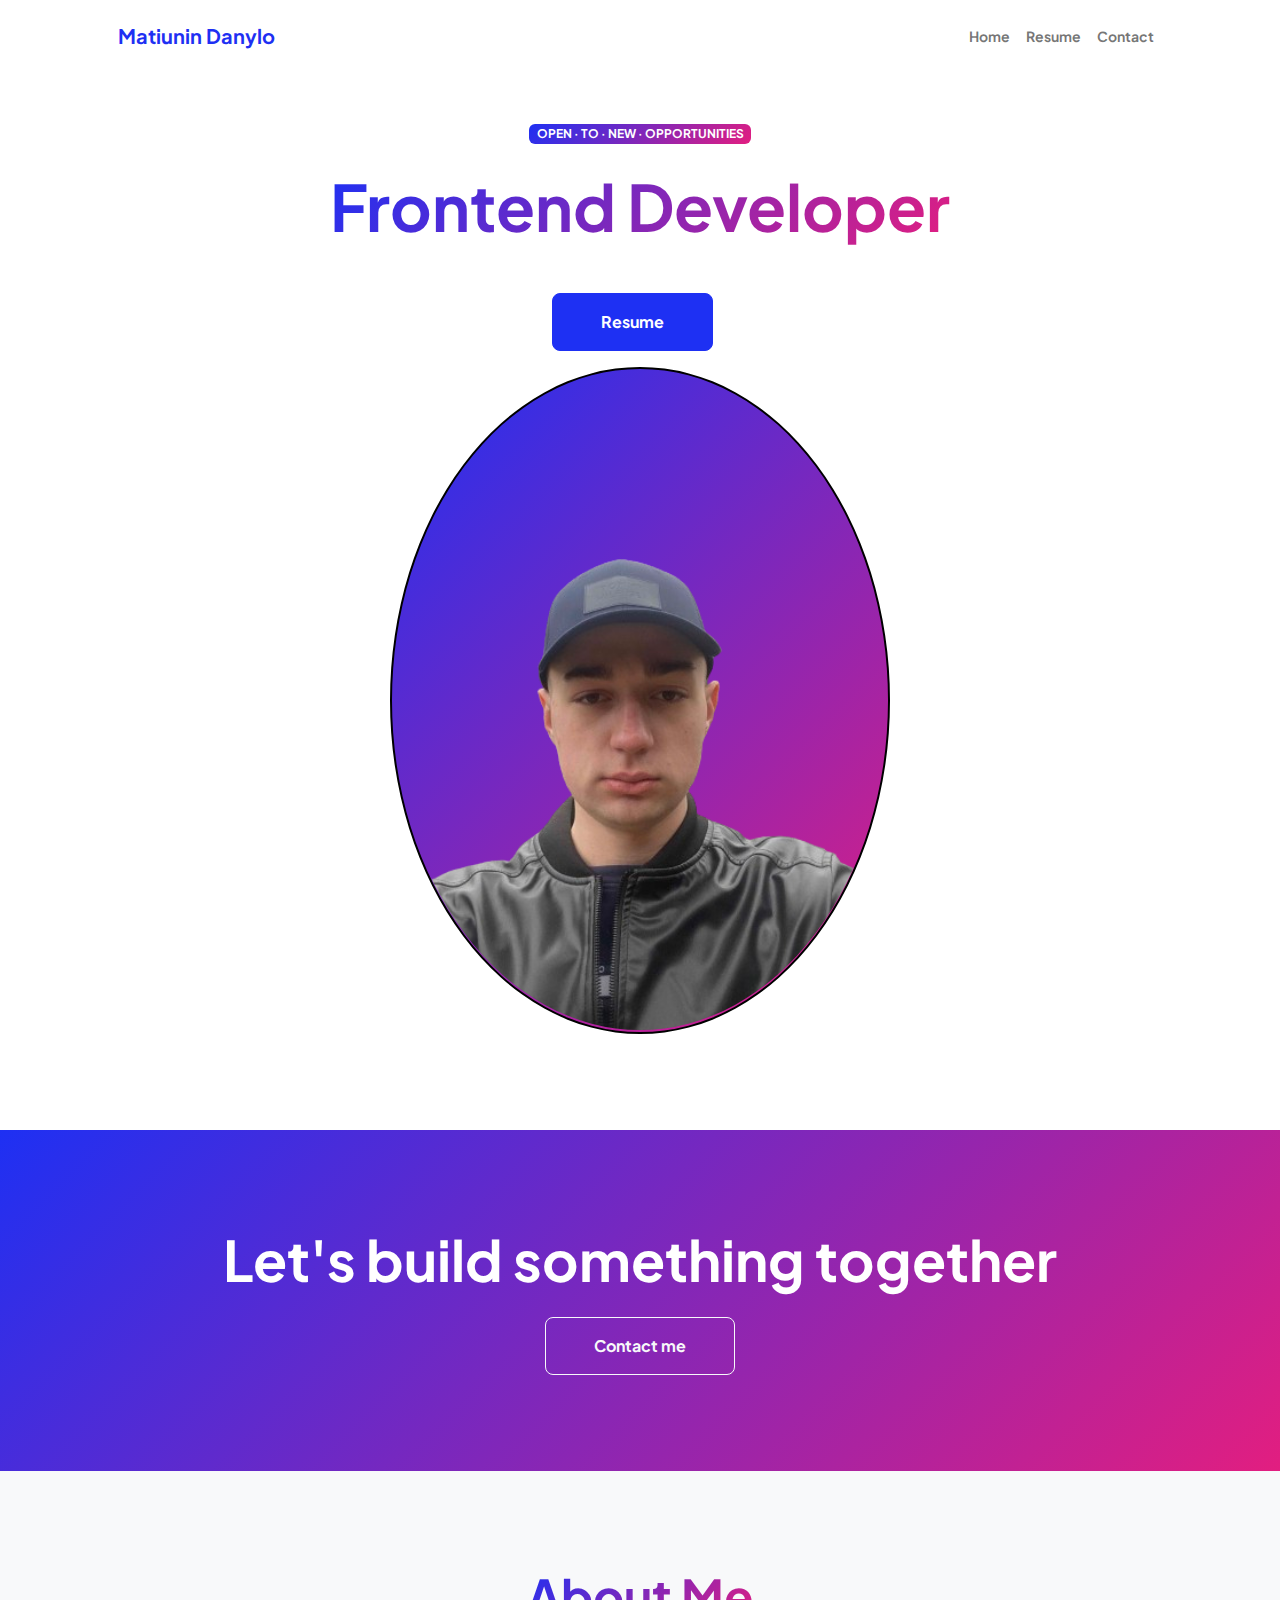
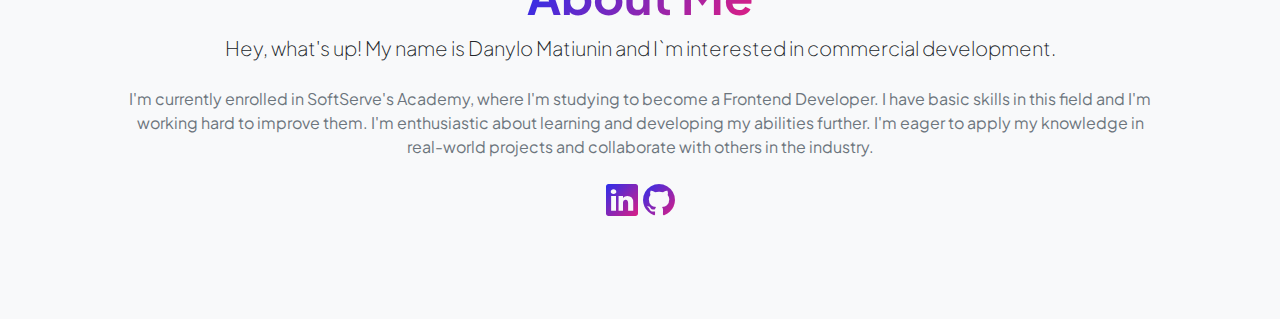
<file: index.html>
<!DOCTYPE html>
<html lang="en">
    <head>
        <meta charset="utf-8" />
        <meta name="viewport" content="width=device-width, initial-scale=1, shrink-to-fit=no" />
        <meta name="description" content="" />
        <meta name="author" content="" />
        <title>Resume - Matiunin Danylo</title>
        <!-- Favicon-->
        <link rel="icon" type="image/x-icon" href="assets/favicon.ico" />
        <!-- Custom Google font-->
        <link rel="preconnect" href="https://fonts.googleapis.com" />
        <link rel="preconnect" href="https://fonts.gstatic.com" crossorigin />
        <link href="https://fonts.googleapis.com/css2?family=Plus+Jakarta+Sans:wght@100;200;300;400;500;600;700;800;900&amp;display=swap" rel="stylesheet" />
        <!-- Bootstrap icons-->
        <link href="https://cdn.jsdelivr.net/npm/bootstrap-icons@1.8.1/font/bootstrap-icons.css" rel="stylesheet" />
        <!-- Core theme CSS (includes Bootstrap)-->
        <link href="./styles.css" rel="stylesheet" />
    </head>
    <body class="d-flex flex-column h-100">
        <main class="flex-shrink-0">
            <!-- Navigation-->
            <nav class="navbar navbar-expand-lg navbar-light bg-white py-3">
                <div class="container px-5">
                    <a class="navbar-brand"><span class="fw-bolder text-primary">Matiunin Danylo</span></a>
                    <button class="navbar-toggler" type="button" data-bs-toggle="collapse" data-bs-target="#navbarSupportedContent" aria-controls="navbarSupportedContent" aria-expanded="false" aria-label="Toggle navigation"><span class="navbar-toggler-icon"></span></button>
                    <div class="collapse navbar-collapse" id="navbarSupportedContent">
                        <ul class="navbar-nav ms-auto mb-2 mb-lg-0 small fw-bolder">
                            <li class="nav-item"><a class="nav-link" href="index.html">Home</a></li>
                            <li class="nav-item"><a class="nav-link" href="resume.html">Resume</a></li>
                            <li class="nav-item"><a class="nav-link" href="contact.html">Contact</a></li>
                        </ul>
                    </div>
                </div>
            </nav>
            <!-- Header-->
            <header class="py-5">
                <div class="container px-5 pb-5">
                    <div class="row gx-5 align-items-center">
                        <div class="col-xxl-5">
                            <!-- Header text content-->
                            <div class="text-center text-xxl-start">
                                <div class="badge bg-gradient-primary-to-secondary text-white mb-4"><div class="text-uppercase">Open &middot; To &middot; New &middot; Opportunities</div></div>
                                <h1 class="display-3 fw-bolder mb-5"><span class="text-gradient d-inline">Frontend Developer</span></h1>
                                <div class="d-grid gap-3 d-sm-flex justify-content-sm-center justify-content-xxl-start mb-3">
                                    <a class="btn btn-primary btn-lg px-5 py-3 me-sm-3 fs-6 fw-bolder" href="resume.html">Resume</a>
                                </div>
                            </div>
                        </div>
                        <div class="col-xxl-7">
                            <!-- Header profile picture-->                        
                                    <img class="profile-img" src="./me-image.png" alt="..." />  
                                </div>
                            </div>
                        </div>
                    </div>
                </div>
            </header>
            <!-- Call to action section-->
            <section class="py-5 bg-gradient-primary-to-secondary text-white">
                <div class="container px-5 my-5">
                    <div class="text-center">
                        <h2 class="display-4 fw-bolder mb-4">Let's build something together</h2>
                        <a class="btn btn-outline-light btn-lg px-5 py-3 fs-6 fw-bolder" href="contact.html">Contact me</a>
                    </div>
                </div>
            </section>
            <!-- About Section-->
            <section class="bg-light py-5">
                <div class="container px-5">
                    <div class="row gx-5 justify-content-center">
                        <div class="col-xxl-8">
                            <div class="text-center my-5">
                                <h2 class="display-5 fw-bolder"><span class="text-gradient d-inline">About Me</span></h2>
                                <p class="lead fw-light mb-4">Hey, what's up! My name is Danylo Matiunin and I`m interested in commercial development.</p>
                                <p class="text-muted">I'm currently enrolled in SoftServe's Academy, where I'm studying to become a Frontend Developer. I have basic skills in this field and I'm working hard to improve them. I'm enthusiastic about learning and developing my abilities further. I'm eager to apply my knowledge in real-world projects and collaborate with others in the industry.</p>
                                <div class="d-flex justify-content-center fs-2 gap-4">
                                    <a class="text-gradient" href="https://www.linkedin.com/in/danylo-matiunin-30aa712a5/"><i class="bi bi-linkedin"></i></a>
                                    <a class="text-gradient" href="https://github.com/Danylo-Matiunin"><i class="bi bi-github"></i></a>
                                </div>
                            </div>
                        </div>
                    </div>
                </div>
            </section>
        </main>
        <!-- Bootstrap core JS-->
        <script src="https://cdn.jsdelivr.net/npm/bootstrap@5.2.3/dist/js/bootstrap.bundle.min.js"></script>
        <!-- Core theme JS-->
        <script src="./scripts.js"></script>
    </body>
</html>
</file>
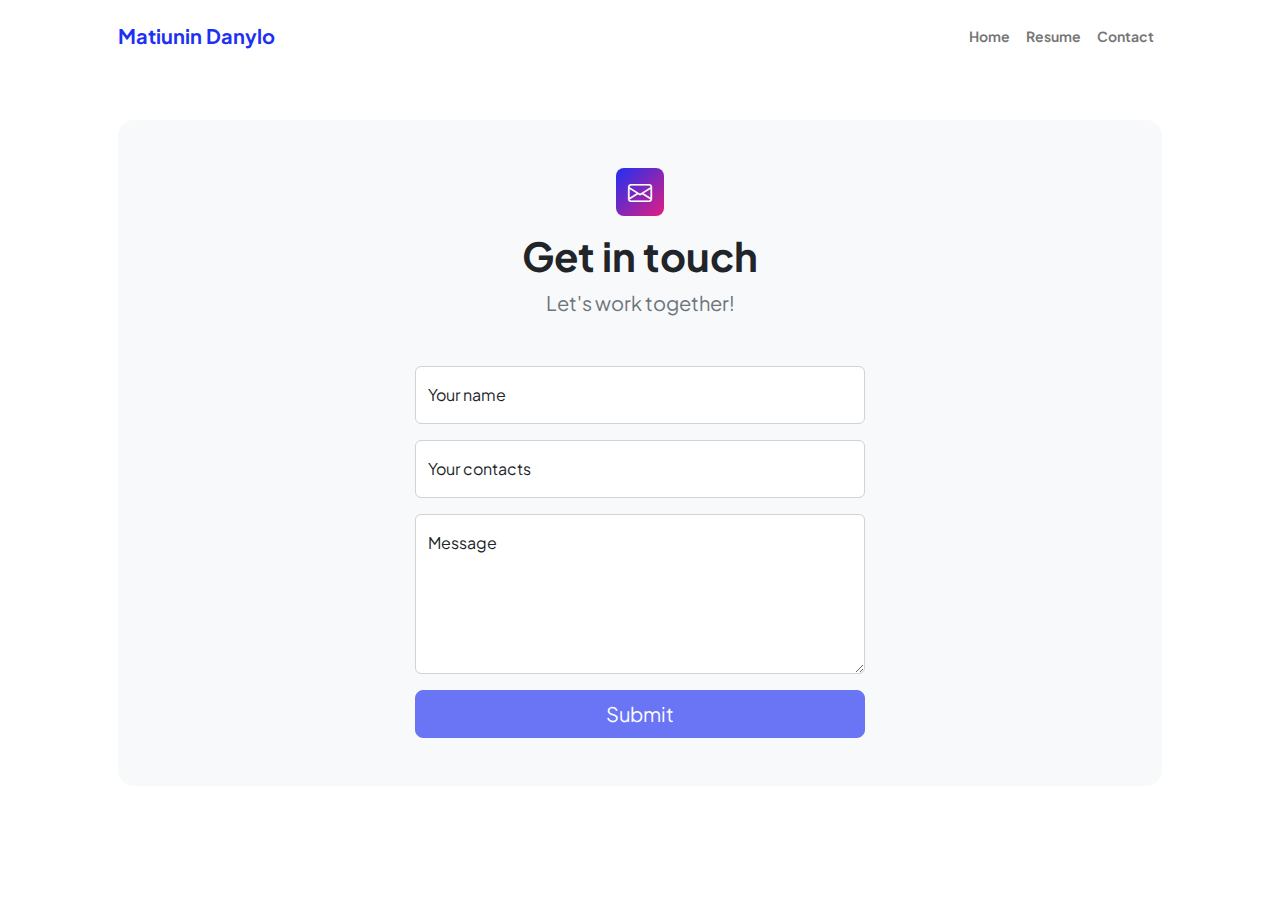
<file: contact.html>
<!DOCTYPE html>
<html lang="en">
    <head>
        <meta charset="utf-8" />
        <meta name="viewport" content="width=device-width, initial-scale=1, shrink-to-fit=no" />
        <meta name="description" content />
        <meta name="author" content />
        <title>Contact me</title>
        <!-- Favicon-->
        <link rel="icon" type="image/x-icon" href="assets/favicon.ico" />
        <!-- Custom Google font-->
        <link rel="preconnect" href="https://fonts.googleapis.com" />
        <link rel="preconnect" href="https://fonts.gstatic.com" crossorigin />
        <link href="https://fonts.googleapis.com/css2?family=Plus+Jakarta+Sans:wght@100;200;300;400;500;600;700;800;900&amp;display=swap" rel="stylesheet" />
        <!-- Bootstrap icons-->
        <link href="https://cdn.jsdelivr.net/npm/bootstrap-icons@1.8.1/font/bootstrap-icons.css" rel="stylesheet" />
        <!-- Core theme CSS (includes Bootstrap)-->
        <link href="./styles.css" rel="stylesheet" />
    </head>
    <body class="d-flex flex-column">
        <main class="flex-shrink-0">
            <!-- Navigation-->
            <nav class="navbar navbar-expand-lg navbar-light bg-white py-3">
                <div class="container px-5">
                    <a class="navbar-brand" href="index.html"><span class="fw-bolder text-primary">Matiunin Danylo</span></a>
                    <button class="navbar-toggler" type="button" data-bs-toggle="collapse" data-bs-target="#navbarSupportedContent" aria-controls="navbarSupportedContent" aria-expanded="false" aria-label="Toggle navigation"><span class="navbar-toggler-icon"></span></button>
                    <div class="collapse navbar-collapse" id="navbarSupportedContent">
                        <ul class="navbar-nav ms-auto mb-2 mb-lg-0 small fw-bolder">
                            <li class="nav-item"><a class="nav-link" href="index.html">Home</a></li>
                            <li class="nav-item"><a class="nav-link" href="resume.html">Resume</a></li>
                            <li class="nav-item"><a class="nav-link" href="contact.html">Contact</a></li>
                        </ul>
                    </div>
                </div>
            </nav>
            <!-- Page content-->
            <section class="py-5">
                <div class="container px-5">
                    <!-- Contact form-->
                    <div class="bg-light rounded-4 py-5 px-4 px-md-5">
                        <div class="text-center mb-5">
                            <div class="feature bg-primary bg-gradient-primary-to-secondary text-white rounded-3 mb-3"><i class="bi bi-envelope"></i></div>
                            <h1 class="fw-bolder">Get in touch</h1>
                            <p class="lead fw-normal text-muted mb-0">Let's work together!</p>
                        </div>
                        <div class="row gx-5 justify-content-center">
                            <div class="col-lg-8 col-xl-6">
                                <!-- * * * * * * * * * * * * * * *-->
                                <!-- * * SB Forms Contact Form * *-->
                                <!-- * * * * * * * * * * * * * * *-->
                                <!-- This form is pre-integrated with SB Forms.-->
                                <!-- To make this form functional, sign up at-->
                                <!-- https://startbootstrap.com/solution/contact-forms-->
                                <!-- to get an API token!-->
                                <form id="contactForm" data-sb-form-api-token="API_TOKEN">
                                    <!-- Name input-->
                                    <div class="form-floating mb-3">
                                        <input class="form-control" id="name" type="text" placeholder="Enter your name..." data-sb-validations="required" />
                                        <label for="name">Your name</label>
                                        <div class="invalid-feedback" data-sb-feedback="name:required">A name is required.</div>
                                    </div>
                                    <!-- Phone number input-->
                                    <div class="form-floating mb-3">
                                        <input class="form-control" id="phone" type="tel" placeholder="(123) 456-7890" data-sb-validations="required" />
                                        <label for="phone">Your contacts</label>
                                        <div class="invalid-feedback" data-sb-feedback="phone:required">A phone number is required.</div>
                                    </div>
                                    <!-- Message input-->
                                    <div class="form-floating mb-3">
                                        <textarea class="form-control" id="message" type="text" placeholder="Enter your message here..." style="height: 10rem" data-sb-validations="required"></textarea>
                                        <label for="message">Message</label>
                                        <div class="invalid-feedback" data-sb-feedback="message:required">A message is required.</div>
                                    </div>
                                    <!-- Submit success message-->
                                    <!---->
                                    <!-- This is what your users will see when the form-->
                                    <!-- has successfully submitted-->
                                    <div class="d-none" id="submitSuccessMessage">
                                        <div class="text-center mb-3">
                                            <div class="fw-bolder">Wait for feedback!</div>
                                            <br />
                                        </div>
                                    </div>
                                    <!-- Submit error message-->
                                    <!---->
                                    <!-- This is what your users will see when there is-->
                                    <!-- an error submitting the form-->
                                    <div class="d-none" id="submitErrorMessage"><div class="text-center text-danger mb-3">Error sending message!</div></div>
                                    <!-- Submit Button-->
                                    <div class="d-grid"><button class="btn btn-primary btn-lg disabled" id="submitButton" type="submit">Submit</button></div>
                                </form>
                            </div>
                        </div>
                    </div>
                </div>
            </section>
        </main>
        <!-- Bootstrap core JS-->
        <script src="https://cdn.jsdelivr.net/npm/bootstrap@5.2.3/dist/js/bootstrap.bundle.min.js"></script>
        <!-- Core theme JS-->
        <script src="./scripts.js"></script>
        <!-- * * * * * * * * * * * * * * * * * * * * * * * * * * * * * * * * * * * * * * * *-->
        <!-- * *                               SB Forms JS                               * *-->
        <!-- * * Activate your form at https://startbootstrap.com/solution/contact-forms * *-->
        <!-- * * * * * * * * * * * * * * * * * * * * * * * * * * * * * * * * * * * * * * * *-->
        <script src="https://cdn.startbootstrap.com/sb-forms-latest.js"></script>
    </body>
</html>
</file>
